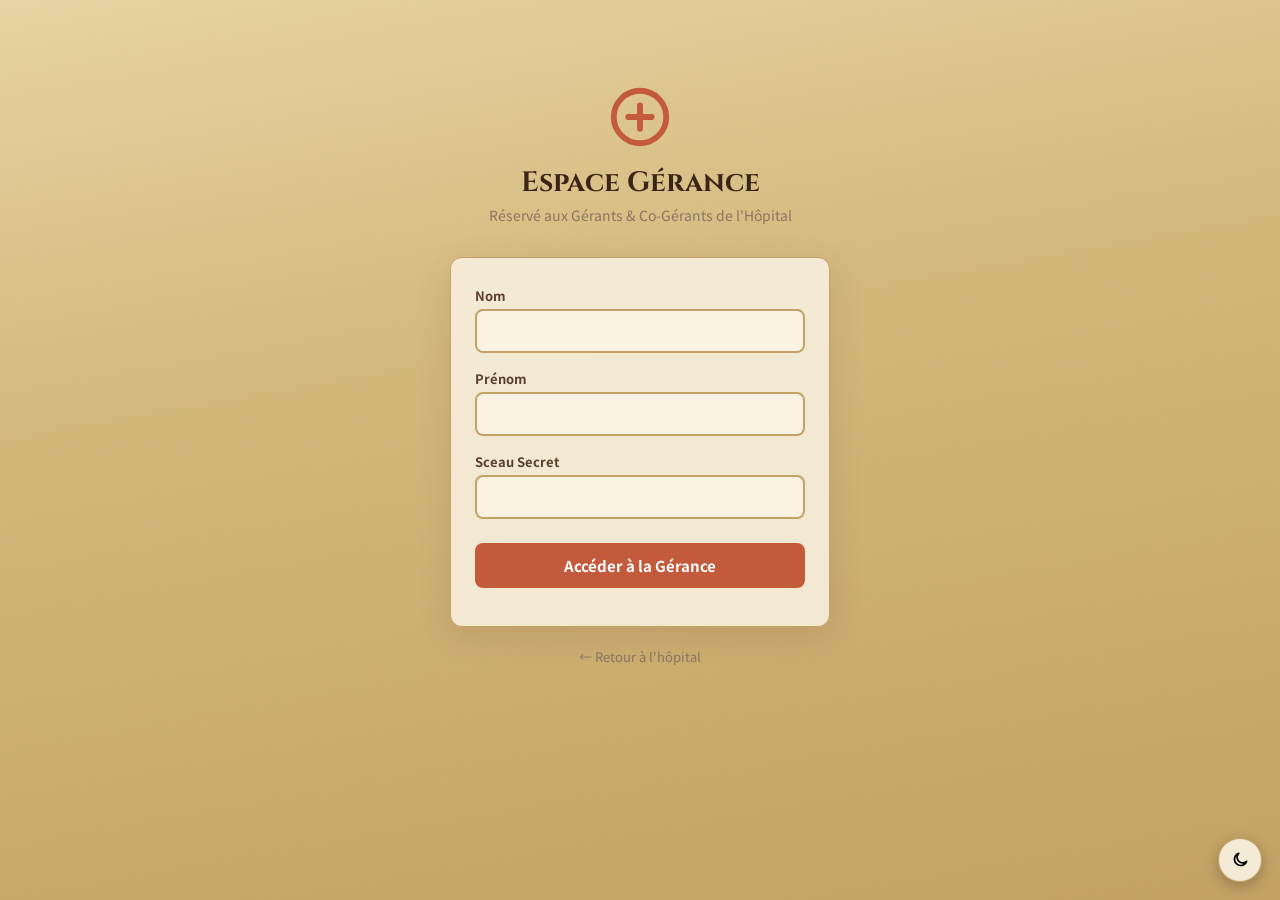
<file: admin.html>
<!DOCTYPE html>
<html lang="fr">
<head>
  <meta charset="UTF-8">
  <meta name="viewport" content="width=device-width, initial-scale=1.0">
  <title>Gestion — Hôpital de Suna</title>
  <link rel="stylesheet" href="style.css?v=25">
  <link rel="stylesheet" href="admin.css?v=8">
  <link href="https://fonts.googleapis.com/css2?family=Cinzel:wght@400;700&family=Noto+Sans+JP:wght@300;400;700&display=swap" rel="stylesheet">
</head>
<body>
  <div class="sand-overlay"></div>
  <button id="theme-toggle" class="theme-toggle" title="Basculer clair / sombre"><svg width="20" height="20" viewBox="0 0 24 24" fill="none" stroke="currentColor" stroke-width="2" stroke-linecap="round" stroke-linejoin="round"><path d="M20 13.5A7.5 7.5 0 1 1 10.5 4 6 6 0 0 0 20 13.5Z"/></svg></button>

  <!-- LOGIN -->
  <div id="auth-screen" class="screen">
    <div class="auth-container">
      <div class="hospital-emblem"><svg width="70" height="70" viewBox="0 0 24 24" fill="none" stroke="currentColor" stroke-width="2" stroke-linecap="round" stroke-linejoin="round"><circle cx="12" cy="12" r="9"/><path d="M12 8v8M8 12h8"/></svg></div>
      <h1>Espace Gérance</h1>
      <p class="subtitle">Réservé aux Gérants & Co-Gérants de l'Hôpital</p>
      <form id="login-form" class="auth-form">
        <div class="field"><label>Nom</label><input type="text" id="login-nom" maxlength="60" autocomplete="off" required></div>
        <div class="field"><label>Prénom</label><input type="text" id="login-prenom" maxlength="60" autocomplete="off" required></div>
        <div class="field"><label>Sceau Secret</label><input type="password" id="login-sceau" maxlength="100" autocomplete="current-password" required></div>
        <button type="submit" class="btn-primary">Accéder à la Gérance</button>
        <p id="login-error" class="error"></p>
      </form>
      <a href="index.html" class="back-link">← Retour à l'hôpital</a>
    </div>
  </div>

  <!-- ADMIN DASHBOARD -->
  <div id="admin-screen" class="screen hidden">
    <div class="admin-layout">
      <aside class="admin-sidebar">
        <div class="sidebar-brand">
          <span class="brand-ico"><svg width="28" height="28" viewBox="0 0 24 24" fill="none" stroke="currentColor" stroke-width="2" stroke-linecap="round" stroke-linejoin="round"><circle cx="12" cy="12" r="9"/><path d="M12 8v8M8 12h8"/></svg></span>
          <span class="brand-txt">Gérance<small>Seimei · Sunagakure</small></span>
        </div>
        <nav class="sidebar-nav">
          <button class="snav active" data-group="presence"><svg width="18" height="18" viewBox="0 0 24 24" fill="none" stroke="currentColor" stroke-width="2" stroke-linecap="round" stroke-linejoin="round"><circle cx="12" cy="13" r="8"/><path d="M12 13V8.5M9.5 2.5h5M12 2.5v2.5"/></svg> Présence</button>
          <button class="snav" data-group="paye"><svg width="18" height="18" viewBox="0 0 24 24" fill="none" stroke="currentColor" stroke-width="2" stroke-linecap="round" stroke-linejoin="round"><ellipse cx="12" cy="6.5" rx="7" ry="3"/><path d="M5 6.5v10c0 1.7 3.1 3 7 3s7-1.3 7-3v-10"/><path d="M5 11.5c0 1.7 3.1 3 7 3s7-1.3 7-3"/></svg> Paye</button>
          <button class="snav" data-group="lavande"><svg width="18" height="18" viewBox="0 0 24 24" fill="none" stroke="currentColor" stroke-width="2" stroke-linecap="round" stroke-linejoin="round"><path d="M12 21v-8"/><path d="M12 13c-2.5 0-4.5-2-4.5-5C7.5 5 9.5 3 12 3s4.5 2 4.5 5c0 3-2 5-4.5 5z"/><path d="M8.5 16c1 1.2 2.1 1.8 3.5 1.8s2.5-.6 3.5-1.8"/></svg> Lavande</button>
          <button class="snav" data-group="personnel"><svg width="18" height="18" viewBox="0 0 24 24" fill="none" stroke="currentColor" stroke-width="2" stroke-linecap="round" stroke-linejoin="round"><circle cx="9" cy="8" r="3.2"/><path d="M3.5 19a5.5 5.5 0 0 1 11 0"/><path d="M16 6.2a3 3 0 0 1 0 5.6"/><path d="M17.5 19a5.5 5.5 0 0 0-3-4.9"/></svg> Personnel</button>
          <button class="snav" data-group="cours"><svg width="18" height="18" viewBox="0 0 24 24" fill="none" stroke="currentColor" stroke-width="2" stroke-linecap="round" stroke-linejoin="round"><path d="M5 4.5A1.5 1.5 0 0 1 6.5 3H18v15H6.5A1.5 1.5 0 0 0 5 19.5Z"/><path d="M5 19.5A1.5 1.5 0 0 0 6.5 21H18"/></svg> Cours</button>
          <button class="snav" data-group="chat"><svg width="18" height="18" viewBox="0 0 24 24" fill="none" stroke="currentColor" stroke-width="2" stroke-linecap="round" stroke-linejoin="round"><path d="M20 4H4a1 1 0 0 0-1 1v11a1 1 0 0 0 1 1h3v3l4-3h9a1 1 0 0 0 1-1V5a1 1 0 0 0-1-1Z"/></svg> Chat</button>
        </nav>
        <div class="sidebar-foot">
          <div class="sidebar-user"><span id="user-name"></span><span id="user-role-badge" class="role-badge"></span></div>
          <a href="index.html" class="sidebar-link"><svg width="18" height="18" viewBox="0 0 24 24" fill="none" stroke="currentColor" stroke-width="2" stroke-linecap="round" stroke-linejoin="round"><path d="M4 11l8-7 8 7"/><path d="M6 9.5V19h12V9.5"/></svg> Retour à l'hôpital</a>
          <button id="logout-btn" class="sidebar-link"><svg width="18" height="18" viewBox="0 0 24 24" fill="none" stroke="currentColor" stroke-width="2" stroke-linecap="round" stroke-linejoin="round"><path d="M9 4H6a2 2 0 0 0-2 2v12a2 2 0 0 0 2 2h3"/><path d="M16 17l5-5-5-5M21 12H9"/></svg> Déconnexion</button>
        </div>
      </aside>

      <div class="admin-content">
        <main>
          <section class="stats-row">
            <div class="stat-card"><div class="stat-value" id="stat-inscrits">0</div><div class="stat-label">Shinobis inscrits</div></div>
            <div class="stat-card"><div class="stat-value" id="stat-en-poste">0</div><div class="stat-label">En poste actuellement</div></div>
            <div class="stat-card"><div class="stat-value" id="stat-alertes">0</div><div class="stat-label">Alertes actives</div></div>
          </section>

          <!-- GROUPE PRÉSENCE -->
          <div class="group-panel active" data-group="presence">
            <details class="acc" open>
              <summary><svg viewBox="0 0 24 24" fill="none" stroke="currentColor" stroke-width="2" stroke-linecap="round" stroke-linejoin="round"><circle cx="12" cy="13" r="8"/><path d="M12 13V8.5M9.5 2.5h5M12 2.5v2.5"/></svg><span>Historique &amp; Heures</span><span class="acc-chevron"></span></summary>
              <div class="acc-body">
                <div class="filters">
                  <div class="field"><label>Période</label>
                    <select id="filter-period">
                      <option value="today">Aujourd'hui</option>
                      <option value="week" selected>Cette semaine</option>
                      <option value="week-1">Semaine dernière</option>
                      <option value="week-2">Il y a 2 semaines</option>
                      <option value="week-3">Il y a 3 semaines</option>
                      <option value="week-4">Il y a 4 semaines</option>
                      <option value="month">Ce mois</option>
                      <option value="all">Tout</option>
                    </select>
                  </div>
                  <div class="field"><label>Shinobi</label>
                    <select id="filter-shinobi"><option value="all">Tous</option></select>
                  </div>
                  <button id="btn-refresh" class="btn-primary" style="width:auto;margin-top:20px;padding:10px 20px">Actualiser</button>
                </div>
                <div class="table-wrapper" style="margin-top:16px">
                  <table id="recap-table">
                    <thead><tr><th>Shinobi</th><th>Rôle</th><th>Nb de postes</th><th>Temps total</th><th>Moy. / poste</th><th>Dernier poste</th></tr></thead>
                    <tbody id="recap-body"></tbody>
                  </table>
                </div>
              </div>
            </details>
            <details class="acc">
              <summary><svg viewBox="0 0 24 24" fill="none" stroke="currentColor" stroke-width="2" stroke-linecap="round" stroke-linejoin="round"><path d="M12 3 5 5.7v5.1c0 4.2 3 7.3 7 8.7 4-1.4 7-4.5 7-8.7V5.7L12 3Z"/></svg><span>Gestion des Postes</span><span class="acc-chevron"></span></summary>
              <div class="acc-body">
                <p class="info-text">Mettre ou retirer un shinobi de son poste manuellement.</p>
                <div class="table-wrapper">
                  <table id="postes-admin-table">
                    <thead><tr><th>Shinobi</th><th>Statut</th><th>Depuis</th><th>Action</th></tr></thead>
                    <tbody id="postes-admin-body"></tbody>
                  </table>
                </div>
              </div>
            </details>
            <details class="acc">
              <summary><svg viewBox="0 0 24 24" fill="none" stroke="currentColor" stroke-width="2" stroke-linecap="round" stroke-linejoin="round"><path d="M7 3h7l4 4v13a1 1 0 0 1-1 1H7a1 1 0 0 1-1-1V4a1 1 0 0 1 1-1Z"/><path d="M14 3v4h4"/><path d="M9 13h6M9 16.5h6"/></svg><span>Détail des Postes</span><span class="acc-chevron"></span></summary>
              <div class="acc-body">
                <div class="table-wrapper">
                  <table id="detail-table">
                    <thead><tr><th>Shinobi</th><th>Date</th><th>Début</th><th>Fin</th><th>Durée</th><th>Statut</th><th>Action</th></tr></thead>
                    <tbody id="detail-body"></tbody>
                  </table>
                </div>
              </div>
            </details>
          </div>

          <!-- GROUPE PAYE -->
          <div class="group-panel" data-group="paye">
            <details class="acc" open>
              <summary><svg viewBox="0 0 24 24" fill="none" stroke="currentColor" stroke-width="2" stroke-linecap="round" stroke-linejoin="round"><ellipse cx="12" cy="6.5" rx="7" ry="3"/><path d="M5 6.5v10c0 1.7 3.1 3 7 3s7-1.3 7-3v-10"/><path d="M5 11.5c0 1.7 3.1 3 7 3s7-1.3 7-3"/></svg><span>Gestion de la Paye</span><span class="acc-chevron"></span></summary>
              <div class="acc-body">
                <div class="paye-config">
                  <p class="info-text">Définis le taux horaire (Ryos/h) pour chaque grade :</p>
                  <div class="taux-grades" style="display:grid;grid-template-columns:repeat(auto-fit,minmax(140px,1fr));gap:12px;margin-bottom:12px">
                    <div class="field"><label>Stagiaire</label><input type="number" id="taux-stagiaire" min="0" value="0"></div>
                    <div class="field"><label>Aspirant</label><input type="number" id="taux-aspirant" min="0" value="0"></div>
                    <div class="field"><label>Adepte</label><input type="number" id="taux-adepte" min="0" value="0"></div>
                    <div class="field"><label>Expert</label><input type="number" id="taux-expert" min="0" value="0"></div>
                  </div>
                  <button id="btn-save-taux" class="btn-primary" style="width:auto;padding:10px 20px">Sauvegarder les taux</button>
                </div>
                <div class="filters" style="margin:16px 0">
                  <div class="field"><label>Période de paye</label>
                    <select id="paye-period">
                      <option value="today">Aujourd'hui</option>
                      <option value="week" selected>Cette semaine</option>
                      <option value="week-1">Semaine dernière</option>
                      <option value="week-2">Il y a 2 semaines</option>
                      <option value="week-3">Il y a 3 semaines</option>
                      <option value="week-4">Il y a 4 semaines</option>
                      <option value="month">Ce mois</option>
                      <option value="all">Tout</option>
                    </select>
                  </div>
                </div>
                <div class="table-wrapper">
                  <table id="paye-table">
                    <thead><tr><th>Shinobi</th><th>Grade</th><th>Heures travaillées</th><th>Taux (Ryos/h)</th><th>Paye totale</th><th>Payé</th></tr></thead>
                    <tbody id="paye-body"></tbody>
                  </table>
                </div>
                <div class="paye-total">Total des payes : <strong id="paye-grand-total">0</strong> Ryos</div>
              </div>
            </details>
          </div>

          <!-- GROUPE LAVANDE (RACHATS) -->
          <div class="group-panel" data-group="lavande">
            <details class="acc" open>
              <summary><svg viewBox="0 0 24 24" fill="none" stroke="currentColor" stroke-width="2" stroke-linecap="round" stroke-linejoin="round"><path d="M12 21v-8"/><path d="M12 13c-2.5 0-4.5-2-4.5-5C7.5 5 9.5 3 12 3s4.5 2 4.5 5c0 3-2 5-4.5 5z"/><path d="M8.5 16c1 1.2 2.1 1.8 3.5 1.8s2.5-.6 3.5-1.8"/></svg><span>Rachats de Lavande</span><span class="acc-chevron"></span></summary>
              <div class="acc-body">
                <div class="paye-config">
                  <p class="info-text">Taux de rachat (Ryos par unité de lavande) :</p>
                  <div style="display:flex;gap:12px;align-items:flex-end;margin-bottom:12px">
                    <div class="field" style="max-width:160px"><label>Ryos / unité</label><input type="number" id="taux-lavande" min="0" value="100"></div>
                    <button id="btn-save-taux-lavande" class="btn-primary" style="width:auto;padding:10px 20px">Sauvegarder le taux</button>
                  </div>
                </div>
                <div class="paye-total">Total à rembourser : <strong id="lavande-grand-total">0</strong> Ryos</div>
                <div id="lavande-solde-acheteurs" class="lavande-solde-acheteurs"></div>
                <div class="table-wrapper">
                  <table id="lavande-admin-table">
                    <thead><tr><th>Date</th><th>Vendeur</th><th>Quantité</th><th>Racheté par</th><th>Total (Ryos)</th><th>Remboursé</th><th>Actions</th></tr></thead>
                    <tbody id="lavande-admin-body"></tbody>
                  </table>
                </div>
              </div>
            </details>
          </div>

          <!-- GROUPE PERSONNEL -->
          <div class="group-panel" data-group="personnel">
            <details class="acc" open>
              <summary><svg viewBox="0 0 24 24" fill="none" stroke="currentColor" stroke-width="2" stroke-linecap="round" stroke-linejoin="round"><circle cx="12" cy="14.5" r="5.5"/><path d="M9 9.8 6.5 3M15 9.8 17.5 3"/></svg><span>Gestion des Grades</span><span class="acc-chevron"></span></summary>
              <div class="acc-body">
                <p class="info-text">Attribuez un grade médical : <strong>Stagiaire</strong> → <strong>Aspirant</strong> → <strong>Adepte</strong> → <strong>Expert</strong></p>
                <div class="table-wrapper">
                  <table id="grades-table">
                    <thead><tr><th>Shinobi</th><th>Rôle</th><th id="th-grade" style="cursor:pointer;">Grade actuel ↕</th><th>Actions</th></tr></thead>
                    <tbody id="grades-body"></tbody>
                  </table>
                </div>
              </div>
            </details>
            <details class="acc">
              <summary><svg viewBox="0 0 24 24" fill="none" stroke="currentColor" stroke-width="2" stroke-linecap="round" stroke-linejoin="round"><path d="M16 21v-2a4 4 0 0 0-4-4H6a4 4 0 0 0-4 4v2"/><circle cx="9" cy="7" r="4"/><path d="M22 21v-2a4 4 0 0 0-3-3.87"/><path d="M16 3.13a4 4 0 0 1 0 7.75"/></svg><span>Ajouter un observateur</span><span class="acc-chevron"></span></summary>
              <div class="acc-body">
                <p class="info-text">Ajouter manuellement une personne au registre (observateur, externe). Elle n'aura pas de compte et ne pourra pas se connecter.</p>
                <div class="filters">
                  <div class="field"><label>Prénom</label><input type="text" id="obs-prenom" placeholder="Prénom RP" maxlength="60"></div>
                  <div class="field"><label>Nom</label><input type="text" id="obs-nom" placeholder="Nom RP" maxlength="60"></div>
                  <button id="btn-add-obs" class="btn-primary" style="width:auto;margin-top:20px;padding:10px 20px">Ajouter l'observateur</button>
                </div>
                <div id="obs-msg" style="margin-top:10px;"></div>
              </div>
            </details>
            <details class="acc">
              <summary><svg viewBox="0 0 24 24" fill="none" stroke="currentColor" stroke-width="2" stroke-linecap="round" stroke-linejoin="round"><path d="M3.5 8l3.8 3.6L12 5.5l4.7 6.1L20.5 8 19 18H5L3.5 8Z"/></svg><span>Gestion des Rôles</span><span class="acc-chevron"></span></summary>
              <div class="acc-body">
                <p class="info-text">Promouvoir un shinobi en <strong>Gérant</strong> ou <strong>Co-Gérant</strong>, ou le repasser <strong>Membre</strong>.</p>
                <div class="table-wrapper">
                  <table id="roles-table">
                    <thead><tr><th>Shinobi</th><th>Rôle actuel</th><th>Changer le rôle</th></tr></thead>
                    <tbody id="roles-body"></tbody>
                  </table>
                </div>
              </div>
            </details>
            <details class="acc">
              <summary><svg viewBox="0 0 24 24" fill="none" stroke="currentColor" stroke-width="2" stroke-linecap="round" stroke-linejoin="round"><circle cx="12" cy="8" r="4"/><path d="M4.5 20a7.5 7.5 0 0 1 15 0"/><path d="M17 3l4 4M21 3l-4 4"/></svg><span>Absences</span><span class="acc-chevron"></span></summary>
              <div class="acc-body">
                <p class="info-text">Indique qui est <strong>absent</strong> ou <strong>présent</strong> dans la section.</p>
                <div class="table-wrapper">
                  <table id="absences-table">
                    <thead><tr><th>Shinobi</th><th>Statut</th><th>Action</th></tr></thead>
                    <tbody id="absences-body"></tbody>
                  </table>
                </div>
              </div>
            </details>
            <details class="acc">
              <summary><svg viewBox="0 0 24 24" fill="none" stroke="currentColor" stroke-width="2" stroke-linecap="round" stroke-linejoin="round"><path d="M12 3.5 2.5 20h19L12 3.5Z"/><path d="M12 10v4.5"/><circle cx="12" cy="17.4" r="0.6" fill="currentColor" stroke="none"/></svg><span>Avertissements</span><span class="acc-chevron"></span></summary>
              <div class="acc-body">
                <div class="filters">
                  <div class="field"><label>Shinobi</label><select id="avert-shinobi"></select></div>
                  <div class="field"><label>Raison</label><input type="text" id="avert-raison" placeholder="Raison de l'avertissement..."></div>
                  <button id="btn-add-avert" class="btn-primary" style="width:auto;margin-top:20px;padding:10px 20px">Donner un avertissement</button>
                </div>
                <div class="table-wrapper" style="margin-top:16px">
                  <table id="avert-table">
                    <thead><tr><th>Shinobi</th><th>Raison</th><th>Par</th><th>Date</th><th>Statut</th><th>Action</th></tr></thead>
                    <tbody id="avert-body"></tbody>
                  </table>
                </div>
              </div>
            </details>
          </div>

          <!-- GROUPE COURS -->
          <div class="group-panel" data-group="cours">
            <details class="acc" open>
              <summary><svg viewBox="0 0 24 24" fill="none" stroke="currentColor" stroke-width="2" stroke-linecap="round" stroke-linejoin="round"><path d="M5 4.5A1.5 1.5 0 0 1 6.5 3H18v15H6.5A1.5 1.5 0 0 0 5 19.5Z"/><path d="M5 19.5A1.5 1.5 0 0 0 6.5 21H18"/></svg><span>Gestion des Cours</span><span class="acc-chevron"></span></summary>
              <div class="acc-body">
                <p class="info-text">Nombre de cours donnés par chaque membre, et historique complet.</p>
                <div class="table-wrapper">
                  <table><thead><tr><th>Shinobi</th><th>Nombre de cours</th></tr></thead><tbody id="cours-count-body"></tbody></table>
                </div>
                <div class="table-wrapper" style="margin-top:16px">
                  <table><thead><tr><th>Cours</th><th>Par</th><th>Date</th><th>Action</th></tr></thead><tbody id="cours-list-body"></tbody></table>
                </div>
              </div>
            </details>
          </div>

          <!-- GROUPE CHAT -->
          <div class="group-panel" data-group="chat">
            <details class="acc" open>
              <summary><svg viewBox="0 0 24 24" fill="none" stroke="currentColor" stroke-width="2" stroke-linecap="round" stroke-linejoin="round"><path d="M20 4H4a1 1 0 0 0-1 1v11a1 1 0 0 0 1 1h3v3l4-3h9a1 1 0 0 0 1-1V5a1 1 0 0 0-1-1Z"/></svg><span>Canal de Gérance</span><span class="acc-chevron"></span></summary>
              <div class="acc-body">
                <p class="info-text">Discussion privée entre gérants et co-gérants.</p>
                <div id="chat-messages" class="chat-messages"></div>
                <form id="chat-form" class="chat-form">
                  <input type="text" id="chat-input" placeholder="Écrire un message..." autocomplete="off" maxlength="500">
                  <button type="submit" class="btn-primary" style="width:auto;padding:10px 20px">Envoyer</button>
                </form>
              </div>
            </details>
          </div>
        </main>
      </div>
    </div>
  </div>

  <script src="common.js?v=1"></script>
  <script src="admin.js?v=9"></script>
</body>
</html>
</file>
<file: style.css>
* { margin: 0; padding: 0; box-sizing: border-box; }

:root {
  --sand-light: #f5e6c8;
  --sand: #e8d5a3;
  --sand-dark: #c4a265;
  --terracotta: #c45a3c;
  --terracotta-dark: #a03a20;
  --brown: #5c3d2e;
  --brown-dark: #3a2518;
  --cream: #faf3e3;
  --red-urgence: #d32f2f;
  --blue-chirurgien: #1565c0;
  --green: #2e7d32;
  --text: #3a2518;
  --text-light: #8a7560;
}

body {
  font-family: 'Noto Sans JP', sans-serif;
  background: linear-gradient(170deg, #e8d5a3 0%, #d4b87a 40%, #c4a265 100%);
  color: var(--text);
  min-height: 100vh;
  position: relative;
}

.sand-overlay {
  position: fixed; inset: 0;
  background: url("data:image/svg+xml,%3Csvg width='60' height='60' xmlns='http://www.w3.org/2000/svg'%3E%3Cfilter id='n'%3E%3CfeTurbulence baseFrequency='.65' numOctaves='3' stitchTiles='stitch'/%3E%3C/filter%3E%3Crect width='100%25' height='100%25' filter='url(%23n)' opacity='.04'/%3E%3C/svg%3E");
  pointer-events: none; z-index: 0;
}

.screen { position: relative; z-index: 1; }
.hidden { display: none !important; }

/* AUTH */
.auth-container {
  max-width: 420px; margin: 0 auto; padding: 60px 20px;
  text-align: center;
}

.hospital-emblem {
  font-size: 64px; color: var(--terracotta);
  text-shadow: 0 2px 8px rgba(0,0,0,.15);
  margin-bottom: 12px;
}

h1 {
  font-family: 'Cinzel', serif;
  font-size: 28px; color: var(--brown-dark);
  margin-bottom: 4px;
}

.subtitle {
  color: var(--text-light); font-size: 14px;
  margin-bottom: 32px;
}

.tabs {
  display: flex; gap: 0;
  border-radius: 8px; overflow: hidden;
  margin-bottom: 24px;
  border: 2px solid var(--sand-dark);
}

.tab {
  flex: 1; padding: 10px;
  background: transparent; border: none;
  font-family: inherit; font-size: 14px; font-weight: 700;
  color: var(--brown); cursor: pointer;
  transition: all .2s;
}

.tab.active {
  background: var(--brown-dark); color: var(--cream);
}

.auth-form {
  background: rgba(250,243,227,.85);
  backdrop-filter: blur(8px);
  border-radius: 12px; padding: 28px 24px;
  border: 1px solid var(--sand-dark);
  box-shadow: 0 8px 32px rgba(92,61,46,.15);
}

.field { margin-bottom: 16px; text-align: left; }
.field label {
  display: block; font-size: 13px; font-weight: 700;
  color: var(--brown); margin-bottom: 4px;
}
.field input {
  width: 100%; padding: 10px 14px;
  border: 2px solid var(--sand-dark); border-radius: 8px;
  background: var(--cream); font-family: inherit; font-size: 14px;
  color: var(--text); transition: border-color .2s;
}
.field input:focus {
  outline: none; border-color: var(--terracotta);
}

.btn-primary {
  width: 100%; padding: 12px;
  background: var(--terracotta); color: #fff;
  border: none; border-radius: 8px;
  font-family: inherit; font-size: 15px; font-weight: 700;
  cursor: pointer; transition: background .2s;
  margin-top: 8px;
}
.btn-primary:hover { background: var(--terracotta-dark); }
.btn-primary:disabled { opacity: .5; cursor: not-allowed; }

.error { color: var(--red-urgence); font-size: 13px; margin-top: 10px; }
.success { color: var(--green); font-size: 13px; margin-top: 10px; }

/* HEADER */
header {
  display: flex; justify-content: space-between; align-items: center;
  padding: 14px 24px;
  background: rgba(58,37,24,.9);
  backdrop-filter: blur(8px);
  color: var(--cream);
}

.header-left { display: flex; align-items: center; gap: 10px; }
.hospital-emblem-sm { font-size: 24px; color: var(--terracotta); }
header h2 { font-family: 'Cinzel', serif; font-size: 18px; }

.header-right { display: flex; align-items: center; gap: 14px; }
#user-name { font-size: 14px; opacity: .8; }

.btn-sm {
  padding: 6px 14px; border: 1px solid rgba(255,255,255,.3);
  border-radius: 6px; background: transparent;
  color: var(--cream); font-family: inherit; font-size: 13px;
  cursor: pointer; transition: all .2s;
}
.btn-sm:hover { background: rgba(255,255,255,.1); }

/* MAIN */
main { max-width: 800px; margin: 0 auto; padding: 24px 20px; }

/* STATUS */
.status-section {
  display: flex; justify-content: space-between; align-items: center;
  margin-bottom: 28px; flex-wrap: wrap; gap: 12px;
}

.status-card {
  display: flex; align-items: center; gap: 10px;
  background: rgba(250,243,227,.8);
  backdrop-filter: blur(6px);
  padding: 12px 18px; border-radius: 10px;
  border: 1px solid var(--sand-dark);
  font-size: 14px;
}

.status-indicator {
  width: 12px; height: 12px; border-radius: 50%;
  flex-shrink: 0;
}
.status-indicator.online { background: #4caf50; box-shadow: 0 0 8px #4caf50; }
.status-indicator.offline { background: #9e9e9e; }

.clock {
  font-family: 'Cinzel', serif;
  font-size: 22px; font-weight: 700;
  color: var(--brown-dark);
}

/* POSTE */
.poste-section, .alertes-section, .cours-section, .planning-section, .lavande-section, .patients-section {
  background: rgba(250,243,227,.8);
  backdrop-filter: blur(6px);
  border-radius: 12px; padding: 24px;
  border: 1px solid var(--sand-dark);
  margin-bottom: 24px;
  box-shadow: 0 4px 16px rgba(92,61,46,.08);
}

/* Cours */
.cours-form { display: flex; flex-direction: column; gap: 10px; margin-bottom: 18px; }
.cours-form input, .cours-form textarea, .cours-form select {
  width: 100%; padding: 10px 14px;
  border: 2px solid var(--sand-dark); border-radius: 8px;
  background: var(--cream); font-family: inherit; font-size: 14px;
  color: var(--text); resize: vertical;
}
.cours-form input:focus, .cours-form textarea:focus, .cours-form select:focus { outline: none; border-color: var(--terracotta); }
.cours-form .btn-primary { width: auto; align-self: flex-start; padding: 10px 22px; }
.cours-list { border-top: 1px solid var(--sand-dark); padding-top: 16px; }
.empty-hint { opacity: .5; list-style: none; }
.cours-list h4 { font-size: 14px; color: var(--text-light); margin-bottom: 10px; }
.cours-list ul { list-style: none; }
.cours-list li { padding: 10px 0; border-bottom: 1px solid rgba(196,162,101,.3); }
.cours-item { display: flex; justify-content: space-between; align-items: center; gap: 12px; }
.cours-left { flex: 1; min-width: 0; }
.cours-titre { font-size: 14px; font-weight: 700; color: var(--brown-dark); }
.cours-desc-text { font-weight: 400; color: var(--text-light); }
.cours-meta { font-size: 12px; color: var(--text-light); margin-top: 2px; }
.btn-participer { flex-shrink: 0; font-size: 12px; padding: 4px 12px; border-radius: 8px; border: 1px solid var(--terracotta); background: transparent; color: var(--terracotta); cursor: pointer; white-space: nowrap; transition: .2s; font-family: inherit; }
.btn-participer:hover:not(:disabled) { background: rgba(196,92,58,.15); }
.btn-participer.participe { border-color: #4caf50; color: #4caf50; cursor: default; }
body.dark .btn-participer { color: #e8a87c; border-color: #e8a87c; }
body.dark .btn-participer.participe { color: #81c784; border-color: #81c784; }

.cours-participants { margin-top: 6px; font-size: 12px; }
.cours-participants summary { cursor: pointer; color: var(--text-light); list-style: none; }
.cours-participants summary::-webkit-details-marker { display: none; }
.cours-participants summary::before { content: '▸ '; }
.cours-participants[open] summary::before { content: '▾ '; }
.cours-participants ul { list-style: none; margin-top: 6px; padding-left: 14px; }
.cours-participants ul li { padding: 3px 0; border-bottom: none; color: var(--brown-dark); }
.cours-participants .no-participants { margin-top: 6px; padding-left: 14px; color: var(--text-light); font-style: italic; }

/* Planning des cours — emploi du temps jour par jour */
.planning-dt-row { display: flex; gap: 10px; }
.planning-dt-row select, .planning-dt-row input[type="time"] {
  padding: 10px 14px; border: 2px solid var(--sand-dark); border-radius: 8px;
  background: var(--cream); font-family: inherit; font-size: 14px; color: var(--text);
}
.planning-dt-row select { flex: 1; text-transform: capitalize; }
.planning-dt-row select:focus, .planning-dt-row input[type="time"]:focus { outline: none; border-color: var(--terracotta); }
body.dark .planning-dt-row select, body.dark .planning-dt-row input[type="time"] { background: #2a2118; border-color: #4a3a28; color: #f3e8d0; }
.planning-day-head { font-family: 'Cinzel', serif; font-size: 14px; font-weight: 700; color: var(--terracotta); text-transform: capitalize; padding: 14px 0 6px !important; border-bottom: 2px solid rgba(196,92,58,.35) !important; letter-spacing: .03em; }
.planning-day-head.planning-passe { color: var(--text-light); border-bottom-color: rgba(150,150,150,.3) !important; }
.planning-row { border-bottom: 1px solid rgba(196,162,101,.2) !important; }
.planning-item { display: flex; align-items: center; gap: 14px; }
.planning-heure-badge { flex-shrink: 0; min-width: 52px; text-align: center; padding: 4px 8px; border-radius: 7px; background: rgba(196,92,58,.1); border: 1px solid var(--sand-dark); font-size: 13px; font-weight: 900; color: var(--brown-dark); }
.planning-info { flex: 1; min-width: 0; }
.planning-passe { opacity: .45; }
.planning-passe .planning-heure-badge { background: rgba(150,150,150,.12); border-color: rgba(150,150,150,.3); color: var(--text-light); }
.btn-del-planning { flex-shrink: 0; width: 26px; height: 26px; border-radius: 7px; border: 1px solid rgba(196,69,58,.5); background: transparent; color: #c4453a; font-size: 13px; line-height: 1; cursor: pointer; transition: .2s; }
.btn-del-planning:hover { background: rgba(196,69,58,.15); }
body.dark .planning-day-head { color: #e8a87c; }
body.dark .planning-heure-badge { background: rgba(232,168,124,.12); color: #f3e8d0; }
body.dark .btn-del-planning { color: #ff8a7a; border-color: rgba(255,138,122,.5); }
.btn-edit-planning { flex-shrink: 0; width: 26px; height: 26px; border-radius: 7px; border: 1px solid rgba(196,92,58,.5); background: transparent; color: var(--terracotta); font-size: 13px; line-height: 1; cursor: pointer; transition: .2s; }
.btn-edit-planning:hover { background: rgba(196,92,58,.15); }
body.dark .btn-edit-planning { color: #e8a87c; border-color: rgba(232,168,124,.5); }

.planning-add-part { display: flex; gap: 8px; align-items: center; margin-top: 8px; padding-left: 14px; }
.planning-add-part select { flex: 0 1 220px; padding: 6px 10px; border: 2px solid var(--sand-dark); border-radius: 7px; background: var(--cream); font-family: inherit; font-size: 13px; color: var(--text); }
body.dark .planning-add-part select { background: #2a2118; border-color: #4a3a28; color: #f3e8d0; }

.part-remove { width: 18px; height: 18px; margin-left: 4px; border-radius: 5px; border: 1px solid rgba(196,69,58,.4); background: transparent; color: #c4453a; font-size: 10px; line-height: 1; cursor: pointer; vertical-align: middle; }
.part-remove:hover { background: rgba(196,69,58,.15); }
body.dark .part-remove { color: #ff8a7a; border-color: rgba(255,138,122,.4); }

/* Registre des patients */
.blessure-operation { font-size: 13px; color: var(--text-light); font-style: italic; }
body.dark .blessure-operation { color: #b9a684; }
.patient-results { list-style: none; margin-top: 10px; }
.patient-result { padding: 9px 12px; border: 1px solid var(--sand-dark); border-radius: 8px; margin-bottom: 6px; cursor: pointer; background: var(--cream); transition: .15s; font-size: 14px; }
.patient-result:hover { border-color: var(--terracotta); background: rgba(196,92,58,.08); }
.patient-result strong { color: var(--brown-dark); }
.patient-result-empty { padding: 8px 4px; color: var(--text-light); font-style: italic; font-size: 13px; }
.patient-filters { display: flex; gap: 10px; }
.patient-filters select { flex: 1; min-width: 0; }
#filter-division { text-transform: capitalize; }
.patient-load-more { text-align: center; font-weight: 700; color: var(--terracotta); }
.patient-results { max-height: 420px; overflow-y: auto; }
body.dark .patient-load-more { color: #e8a87c; }
.patient-head { display: flex; justify-content: space-between; align-items: center; gap: 12px; margin-top: 14px; padding: 12px 14px; border: 1px solid var(--sand-dark); border-radius: 10px; background: rgba(196,92,58,.06); }
#patient-card .cours-list { margin-top: 14px; }
.dossier-click { cursor: pointer; border-radius: 8px; padding: 4px 6px; margin: -4px -6px; transition: .15s; }
.dossier-click:hover { background: rgba(196,92,58,.08); }
body.dark .patient-result { background: #2a2118; border-color: #4a3a28; }
body.dark .patient-result strong { color: #f3e8d0; }
body.dark .patient-result:hover { border-color: #e8a87c; background: rgba(232,168,124,.08); }
body.dark .patient-head { border-color: #4a3a28; background: rgba(232,168,124,.06); }
body.dark .dossier-click:hover { background: rgba(232,168,124,.08); }

/* Registre de lavande */
.lavande-montant { display: inline-block; margin-left: 8px; padding: 2px 10px; border-radius: 6px; font-size: 12px; font-weight: 700; background: rgba(140,110,190,.15); border: 1px solid rgba(140,110,190,.4); color: #7a5fa8; }
body.dark .lavande-montant { background: rgba(180,150,230,.15); border-color: rgba(180,150,230,.4); color: #c4aef0; }

.lavande-top3 { margin: 18px 0; padding: 14px 16px; border-radius: 10px; background: rgba(140,110,190,.06); border: 1px solid rgba(140,110,190,.25); }
.lavande-top3 h4 { margin-bottom: 10px; }
.lavande-top3 ol { list-style: none; display: flex; flex-direction: column; gap: 8px; }
.lavande-top3 li { display: flex; align-items: center; gap: 6px; flex-wrap: wrap; }
.lavande-top3-medaille { font-size: 18px; }
.lavande-top3-nom { font-weight: 600; }
.lavande-top3-dons { font-size: 12px; color: var(--text-light); }
body.dark .lavande-top3 { background: rgba(180,150,230,.06); border-color: rgba(180,150,230,.25); }

.lavande-cout { min-height: 18px; margin: -6px 0 4px; font-size: 13px; font-weight: 600; color: #7a5fa8; }
body.dark .lavande-cout { color: #c4aef0; }
.lavande-statut { display: inline-block; padding: 1px 8px; border-radius: 6px; font-size: 11px; font-weight: 700; }
.lavande-statut.rembourse { background: rgba(90,160,90,.15); border: 1px solid rgba(90,160,90,.4); color: #3f7a3f; }
.lavande-statut.en-attente { background: rgba(196,92,58,.12); border: 1px solid rgba(196,92,58,.35); color: #a5502f; }
body.dark .lavande-statut.rembourse { background: rgba(130,200,130,.15); border-color: rgba(130,200,130,.4); color: #a6e0a6; }
body.dark .lavande-statut.en-attente { background: rgba(232,168,124,.12); border-color: rgba(232,168,124,.35); color: #e8a87c; }
body.dark .cours-participants ul li { color: #f3e8d0; }

h3 { font-family: 'Cinzel', serif; font-size: 20px; margin-bottom: 8px; color: var(--brown-dark); }
.info-text { font-size: 14px; color: var(--text-light); margin-bottom: 16px; }

.poste-controls { display: flex; align-items: center; gap: 16px; margin-bottom: 20px; flex-wrap: wrap; }

.btn-poste {
  padding: 12px 28px;
  background: var(--green); color: #fff;
  border: none; border-radius: 8px;
  font-family: inherit; font-size: 15px; font-weight: 700;
  cursor: pointer; transition: all .2s;
}
.btn-poste:hover { filter: brightness(1.1); }
.btn-poste:disabled { opacity: .5; cursor: not-allowed; }
.btn-poste.en-poste { background: var(--red-urgence); }

.poste-badge {
  padding: 6px 14px; border-radius: 20px;
  font-size: 13px; font-weight: 700;
}
.poste-badge.actif { background: rgba(46,125,50,.15); color: var(--green); }
.poste-badge:not(.actif) { background: rgba(0,0,0,.06); color: var(--text-light); }

.poste-list { border-top: 1px solid var(--sand-dark); padding-top: 16px; }
.poste-list h4 { font-size: 14px; color: var(--text-light); margin-bottom: 10px; }
.poste-list ul { list-style: none; }
.poste-list li {
  display: flex; align-items: center; gap: 8px;
  padding: 8px 0; font-size: 14px;
  border-bottom: 1px solid rgba(196,162,101,.3);
}
.poste-list li::before {
  content: '●'; color: var(--green); font-size: 10px;
}

/* ALERTES */
.alerte-buttons { display: grid; grid-template-columns: 1fr 1fr; gap: 16px; margin-bottom: 20px; }

.btn-alerte {
  display: flex; flex-direction: column; align-items: center;
  padding: 24px 16px; border-radius: 12px;
  border: 2px solid transparent;
  font-family: inherit; cursor: pointer;
  transition: all .25s; text-align: center;
}
.btn-alerte:disabled { opacity: .45; cursor: not-allowed; }

.btn-alerte.urgence {
  background: rgba(211,47,47,.08);
  border-color: var(--red-urgence);
  color: var(--red-urgence);
}
.btn-alerte.urgence:hover:not(:disabled) {
  background: rgba(211,47,47,.18);
  transform: translateY(-2px);
  box-shadow: 0 6px 20px rgba(211,47,47,.2);
}

.btn-alerte.chirurgien {
  background: rgba(21,101,192,.08);
  border-color: var(--blue-chirurgien);
  color: var(--blue-chirurgien);
}
.btn-alerte.chirurgien:hover:not(:disabled) {
  background: rgba(21,101,192,.18);
  transform: translateY(-2px);
  box-shadow: 0 6px 20px rgba(21,101,192,.2);
}

.alerte-icon { font-size: 36px; margin-bottom: 8px; }
.alerte-title { font-size: 16px; font-weight: 700; margin-bottom: 4px; }
.alerte-desc { font-size: 12px; opacity: .7; }

.alertes-list { border-top: 1px solid var(--sand-dark); padding-top: 16px; }
.alertes-list h4 { font-size: 14px; color: var(--text-light); margin-bottom: 10px; }
.alertes-list ul { list-style: none; }
.alertes-list li {
  padding: 12px 14px; border-radius: 8px;
  margin-bottom: 8px; font-size: 14px;
  display: flex; justify-content: space-between; align-items: center;
}
.alertes-list li.urgence-item { background: rgba(211,47,47,.1); border-left: 4px solid var(--red-urgence); }
.alertes-list li.chirurgien-item { background: rgba(21,101,192,.1); border-left: 4px solid var(--blue-chirurgien); }

.alertes-list .alerte-info { flex: 1; }
.alertes-list .alerte-auteur { font-weight: 700; }
.alertes-list .alerte-msg { font-size: 13px; color: var(--text-light); margin-top: 2px; }
.alertes-list .alerte-time { font-size: 12px; color: var(--text-light); white-space: nowrap; }

.btn-resolve {
  padding: 4px 10px; border: 1px solid currentColor; border-radius: 6px;
  background: transparent; font-size: 12px; cursor: pointer;
  font-family: inherit; margin-left: 8px;
  color: inherit; transition: all .2s;
}
.btn-resolve:hover { opacity: .7; }
.btn-resolve-force { background: #8a4f1a; }

/* MODAL */
.modal-overlay {
  position: fixed; inset: 0; z-index: 100;
  background: rgba(58,37,24,.6);
  backdrop-filter: blur(4px);
  display: flex; align-items: center; justify-content: center;
}
.modal {
  background: var(--cream); border-radius: 12px;
  padding: 28px; width: 90%; max-width: 420px;
  box-shadow: 0 16px 48px rgba(0,0,0,.3);
}
.modal h3 { margin-bottom: 14px; }
.modal textarea {
  width: 100%; padding: 10px 14px;
  border: 2px solid var(--sand-dark); border-radius: 8px;
  background: #fff; font-family: inherit; font-size: 14px;
  resize: vertical; margin-bottom: 16px;
}
.modal textarea:focus { outline: none; border-color: var(--terracotta); }
.modal-actions { display: flex; gap: 10px; justify-content: flex-end; }
.patient-modal { max-width: 980px; max-height: 92vh; overflow-y: auto; padding: 18px 20px; }
.patient-cols { display: grid; grid-template-columns: 1fr 1fr; gap: 18px; align-items: start; }
.patient-fiche { border-left: 1px solid var(--sand-dark); padding-left: 18px; }
.patient-fiche h4 { font-size: 13px; color: var(--text-light); margin: 8px 0 6px; }
.patient-fiche .field { margin-bottom: 6px; }
.patient-fiche label { display: block; font-size: 12px; color: var(--text-light); margin-bottom: 2px; }
.patient-fiche .btn-primary { width: auto; align-self: flex-start; padding: 8px 20px; margin-top: 2px; }
#fiche-status { margin-top: 6px; min-height: 1em; }
/* Compactage : la fenêtre doit tenir sans molette */
.patient-modal .patient-head { padding: 9px 12px; margin-top: 0; }
/* Champs courts par paires pour raccourcir la fiche */
.fiche-row { display: grid; grid-template-columns: 1fr 1fr; gap: 10px; }
.fiche-row .field { margin-bottom: 6px; }
.patient-modal .cours-form { gap: 7px; }
.patient-modal .cours-form input,
.patient-modal .cours-form select,
.patient-modal .cours-form textarea { padding: 7px 11px; }
.patient-modal .cours-list { padding-top: 8px; }
.patient-modal .cours-list h4 { margin-bottom: 5px; }
.patient-modal .modal-actions { margin-top: 8px; }
/* L'historique défile dans son propre cadre plutôt que d'étirer la fenêtre */
#blessures-list { max-height: 300px; overflow-y: auto; }
body.dark .patient-fiche { border-left-color: #4a3a28; }
body.dark .patient-fiche h4 { color: #b9a684; }
body.dark .patient-fiche label { color: #b9a684; }
@media (max-width: 780px) {
  .patient-cols { grid-template-columns: 1fr; gap: 10px; }
  .patient-fiche { border-left: none; padding-left: 0; border-top: 1px solid var(--sand-dark); padding-top: 10px; }
  body.dark .patient-fiche { border-top-color: #4a3a28; }
}
body.dark .modal-actions .btn-sm { color: #ece3d2; }
.modal-actions .btn-primary { width: auto; padding: 10px 24px; }
.modal-actions .btn-sm { color: var(--text); border-color: var(--sand-dark); }

@media (max-width: 600px) {
  .alerte-buttons { grid-template-columns: 1fr; }
  header { flex-direction: column; gap: 10px; }
  .status-section { flex-direction: column; align-items: flex-start; }
}

/* ===== BOUTON THÈME ===== */
.theme-toggle {
  position: fixed; bottom: 18px; right: 18px; z-index: 60;
  width: 44px; height: 44px; border-radius: 50%;
  border: 1px solid var(--sand-dark); background: rgba(250,243,227,.9);
  cursor: pointer; font-size: 19px; line-height: 1;
  box-shadow: 0 4px 14px rgba(0,0,0,.25); transition: transform .2s;
}
.theme-toggle:hover { transform: scale(1.08); }

/* ===== MODE SOMBRE ===== */
body.dark {
  background: radial-gradient(ellipse at 50% -10%,#3a2a16 0%,transparent 55%),
              linear-gradient(170deg,#1d150c 0%,#150e07 60%,#0e0904 100%);
  color: #ece3d2;
}
body.dark .theme-toggle { background: rgba(45,33,18,.9); border-color: #4a3a28; }
body.dark h1, body.dark h2, body.dark h3, body.dark h4 { color: #f3e8d0; }
body.dark .subtitle, body.dark .info-text,
body.dark .poste-list h4, body.dark .alertes-list h4, body.dark .cours-list h4 { color: #b9a684; }
body.dark .auth-form, body.dark .status-card,
body.dark .poste-section, body.dark .alertes-section, body.dark .cours-section,
body.dark .planning-section, body.dark .lavande-section, body.dark .patients-section,
body.dark .modal { background: rgba(40,30,18,.92); border-color: #4a3a28; }
body.dark .field input, body.dark .cours-form input,
body.dark .cours-form textarea, body.dark .cours-form select, body.dark .modal textarea {
  background: #1f1810; color: #ece3d2; border-color: #4a3a28;
}
body.dark .field label { color: #d8c8a8; }
body.dark .tabs { border-color: #4a3a28; }
body.dark .tab { color: #cdbc98; }
body.dark .tab.active { background: #0e0904; color: #f3e8d0; }
body.dark .clock { color: #f3e8d0; }
body.dark .poste-list, body.dark .alertes-list, body.dark .cours-list { border-top-color: #4a3a28; }
body.dark .poste-list li, body.dark .cours-list li { border-bottom-color: rgba(150,120,80,.25); }
body.dark .cours-titre { color: #f3e8d0; }
body.dark .btn-sm { border-color: rgba(255,255,255,.22); }
body.dark .poste-badge:not(.actif) { background: rgba(255,255,255,.08); color: #b9a684; }

/* ===== ICÔNES SVG ===== */
.ico { width: 1em; height: 1em; vertical-align: -0.14em; margin-right: .45em; flex-shrink: 0; }
.hospital-emblem svg { width: 70px; height: 70px; margin: 0; vertical-align: middle; }
.hospital-emblem-sm svg { width: 26px; height: 26px; margin: 0; vertical-align: -0.32em; }
.alerte-icon svg { width: 38px; height: 38px; margin: 0 0 8px 0; }
.theme-toggle svg { width: 20px; height: 20px; margin: 0; vertical-align: -0.25em; }

/* ===== LAYOUT SIDEBAR (partagé) ===== */
.admin-layout { display: flex; align-items: flex-start; min-height: 100vh; }
.admin-sidebar {
  position: sticky; top: 0; height: 100vh; width: 235px; flex-shrink: 0;
  background: rgba(48,31,17,.97); display: flex; flex-direction: column;
  padding: 18px 14px; overflow-y: auto; border-right: 1px solid rgba(181,113,43,.3);
}
.admin-content { flex: 1; min-width: 0; }
.admin-content main { max-width: 1000px; }
.sidebar-brand {
  display: flex; align-items: center; gap: 10px; color: var(--cream);
  padding: 4px 8px 16px; border-bottom: 1px solid rgba(255,255,255,.12); margin-bottom: 14px;
}
.brand-ico svg { width: 28px; height: 28px; color: var(--terracotta); }
.brand-txt { font-family: 'Cinzel', serif; font-weight: 700; font-size: 17px; line-height: 1.05; display: flex; flex-direction: column; }
.brand-txt small { font-family: inherit; font-weight: 400; font-size: 9.5px; opacity: .55; letter-spacing: .4px; margin-top: 3px; text-transform: uppercase; }

.sidebar-nav { display: flex; flex-direction: column; gap: 4px; margin: 6px 0; }
.snav {
  display: inline-flex; align-items: center; gap: .55em; width: 100%; justify-content: flex-start;
  padding: 11px 14px; border: 1px solid transparent; border-radius: 8px; background: transparent;
  color: rgba(250,243,227,.85); font-family: 'Cinzel', serif; font-weight: 700; font-size: 13.5px;
  cursor: pointer; transition: all .2s; text-align: left;
}
.snav svg { width: 18px; height: 18px; flex-shrink: 0; }
.snav:hover { background: rgba(255,255,255,.09); }
.snav.active { background: var(--terracotta); color: #fff; }

.sidebar-foot { margin-top: auto; padding-top: 14px; border-top: 1px solid rgba(255,255,255,.12); display: flex; flex-direction: column; gap: 8px; }
.sidebar-user { display: flex; flex-direction: column; gap: 6px; align-items: flex-start; color: var(--cream); font-size: 13px; padding: 0 6px 6px; }
.sidebar-link {
  display: inline-flex; align-items: center; gap: .5em; width: 100%; justify-content: flex-start;
  padding: 10px 14px; border: 1px solid rgba(255,255,255,.18); border-radius: 8px; background: transparent;
  color: var(--cream); font-family: inherit; font-size: 13px; cursor: pointer; text-decoration: none; transition: all .2s;
}
.sidebar-link:hover { background: rgba(255,255,255,.1); }
.sidebar-link svg { width: 1.05em; height: 1.05em; }

.group-panel { display: none; }
.group-panel.active { display: block; }

body.dark .admin-sidebar { background: rgba(18,12,6,.97); border-right-color: #4a3a28; }

@media (max-width: 760px) {
  .admin-layout { flex-direction: column; }
  .admin-sidebar { position: static; height: auto; width: auto; border-right: none; border-bottom: 1px solid rgba(181,113,43,.3); }
  .sidebar-nav { flex-direction: row; flex-wrap: wrap; }
  .snav { width: auto; }
  .sidebar-foot { flex-direction: row; flex-wrap: wrap; align-items: center; }
  .sidebar-user { flex-direction: row; }
}
</file>
<file: admin.css>
.back-link {
  display: inline-block; margin-top: 20px;
  color: var(--text-light); font-size: 13px;
  text-decoration: none; transition: color .2s;
}
.back-link:hover { color: var(--terracotta); }

.role-badge {
  padding: 4px 10px; border-radius: 12px;
  font-size: 11px; font-weight: 700; text-transform: uppercase;
}
.role-badge.gerant { background: var(--terracotta); color: #fff; }
.role-badge.co_gerant { background: var(--sand-dark); color: var(--brown-dark); }
.role-badge.membre { background: rgba(0,0,0,.08); color: var(--text-light); }

.btn-role {
  padding: 6px 14px; border: none; border-radius: 6px;
  font-family: inherit; font-size: 12px; font-weight: 700;
  cursor: pointer; transition: all .2s; margin: 2px;
}
.btn-role:hover { filter: brightness(1.08); transform: translateY(-1px); }
.btn-role:disabled { opacity: .4; cursor: not-allowed; transform: none; }
.btn-role.gerant { background: var(--terracotta); color: #fff; }
.btn-role.co_gerant { background: var(--sand-dark); color: var(--brown-dark); }
.btn-role.membre { background: rgba(0,0,0,.12); color: var(--text); }

/* Chat de gérance */
.chat-messages {
  height: 320px; overflow-y: auto;
  display: flex; flex-direction: column; gap: 8px;
  padding: 14px; margin-bottom: 12px;
  background: rgba(0,0,0,.04); border: 1px solid var(--sand-dark); border-radius: 10px;
}
.chat-msg { max-width: 75%; padding: 8px 12px; border-radius: 12px; }
.chat-msg .meta { font-size: 11px; opacity: .75; margin-bottom: 3px; }
.chat-msg .texte { font-size: 14px; line-height: 1.35; word-wrap: break-word; }
.chat-msg.mine { align-self: flex-end; background: var(--terracotta); color: #fff; }
.chat-msg.mine .meta { color: rgba(255,255,255,.85); }
.chat-msg.theirs { align-self: flex-start; background: var(--cream); border: 1px solid var(--sand-dark); }
.chat-empty { text-align: center; color: var(--text-light); font-style: italic; margin: auto; }
.chat-form { display: flex; gap: 10px; }
.chat-form input {
  flex: 1; padding: 10px 14px;
  border: 2px solid var(--sand-dark); border-radius: 8px;
  background: var(--cream); font-family: inherit; font-size: 14px; color: var(--text);
}
.chat-form input:focus { outline: none; border-color: var(--terracotta); }

/* Stats */
.stats-row {
  display: grid; grid-template-columns: repeat(3, 1fr);
  gap: 16px; margin-bottom: 28px;
}
.stat-card {
  background: rgba(250,243,227,.85);
  backdrop-filter: blur(6px);
  border: 1px solid var(--sand-dark);
  border-radius: 12px; padding: 20px; text-align: center;
  box-shadow: 0 4px 16px rgba(92,61,46,.08);
}
.stat-value {
  font-family: 'Cinzel', serif;
  font-size: 36px; font-weight: 700; color: var(--terracotta);
}
.stat-label { font-size: 13px; color: var(--text-light); margin-top: 4px; }

/* Filters */
.filter-section {
  background: rgba(250,243,227,.8);
  backdrop-filter: blur(6px);
  border-radius: 12px; padding: 24px;
  border: 1px solid var(--sand-dark);
  margin-bottom: 24px;
  box-shadow: 0 4px 16px rgba(92,61,46,.08);
}
.filters {
  display: flex; gap: 16px; flex-wrap: wrap; align-items: flex-end;
}
.filters .field { flex: 1; min-width: 160px; }
.filters select {
  width: 100%; padding: 10px 14px;
  border: 2px solid var(--sand-dark); border-radius: 8px;
  background: var(--cream); font-family: inherit; font-size: 14px;
  color: var(--text); cursor: pointer;
}
.filters select:focus { outline: none; border-color: var(--terracotta); }

/* Tables */
.recap-section, .detail-section {
  background: rgba(250,243,227,.8);
  backdrop-filter: blur(6px);
  border-radius: 12px; padding: 24px;
  border: 1px solid var(--sand-dark);
  margin-bottom: 24px;
  box-shadow: 0 4px 16px rgba(92,61,46,.08);
}
.table-wrapper { overflow-x: auto; }

table {
  width: 100%; border-collapse: collapse;
  font-size: 14px;
}
thead th {
  text-align: left; padding: 10px 12px;
  background: var(--brown-dark); color: var(--cream);
  font-size: 12px; text-transform: uppercase; letter-spacing: .5px;
  white-space: nowrap;
}
thead th:first-child { border-radius: 8px 0 0 0; }
thead th:last-child { border-radius: 0 8px 0 0; }
tbody td {
  padding: 10px 12px;
  border-bottom: 1px solid rgba(196,162,101,.3);
}
tbody tr:hover { background: rgba(196,162,101,.12); }

.badge-actif {
  display: inline-block; padding: 3px 10px; border-radius: 12px;
  font-size: 11px; font-weight: 700;
}
.badge-actif.en-cours { background: rgba(46,125,50,.15); color: #2e7d32; }
.badge-actif.termine { background: rgba(0,0,0,.06); color: var(--text-light); }

.empty-row { text-align: center; color: var(--text-light); font-style: italic; }
.obs-msg-error { color: var(--red-urgence); }
.obs-msg-success { color: var(--green); }
.grade-max-hint { opacity: .4; font-size: 12px; }
.cours-desc-inline { font-size: 12px; color: var(--text-light); }

/* Grades */
.grades-section {
  background: rgba(250,243,227,.8);
  backdrop-filter: blur(6px);
  border-radius: 12px; padding: 24px;
  border: 1px solid var(--sand-dark);
  margin-bottom: 24px;
  box-shadow: 0 4px 16px rgba(92,61,46,.08);
}

.grade-badge {
  display: inline-block; padding: 4px 12px; border-radius: 12px;
  font-size: 12px; font-weight: 700;
}
.grade-badge.observateur { background: rgba(158,158,158,.2); color: #616161; }
.grade-badge.stagiaire { background: rgba(158,158,158,.2); color: #616161; }
.grade-badge.aspirant { background: rgba(21,101,192,.15); color: #1565c0; }
.grade-badge.adepte { background: rgba(156,39,176,.15); color: #7b1fa2; }
.grade-badge.expert { background: rgba(212,160,23,.22); color: #8a6d00; border: 1px solid rgba(212,160,23,.5); }
.grade-badge.aucun { background: rgba(0,0,0,.05); color: var(--text-light); font-style: italic; }

.statut-badge { display: inline-block; padding: 4px 12px; border-radius: 12px; font-size: 12px; font-weight: 700; }
.statut-present { background: rgba(76,175,80,.15); color: #2e7d32; border: 1px solid rgba(76,175,80,.4); }
.statut-absent { background: rgba(196,69,58,.15); color: #b3372c; border: 1px solid rgba(196,69,58,.4); }
body.dark .statut-present { color: #81c784; }
body.dark .statut-absent { color: #ff8a7a; }

.btn-poste-delete {
  padding: 5px 12px; border: 1px solid var(--red-urgence); border-radius: 6px;
  background: transparent; color: var(--red-urgence);
  font-family: inherit; font-size: 12px; font-weight: 700;
  cursor: pointer; transition: all .2s;
}
.btn-poste-delete:hover { background: var(--red-urgence); color: #fff; }
.btn-poste-delete:disabled { opacity: .4; cursor: not-allowed; }

.btn-licencier {
  padding: 5px 12px; border: 1px solid var(--red-urgence); border-radius: 6px;
  background: transparent; color: var(--red-urgence);
  font-family: inherit; font-size: 12px; font-weight: 700;
  cursor: pointer; transition: all .2s; margin-left: 6px;
}
.btn-licencier:hover { background: var(--red-urgence); color: #fff; }
.btn-licencier:disabled { opacity: .4; cursor: not-allowed; }

.btn-grade {
  padding: 6px 14px; border: none; border-radius: 6px;
  font-family: inherit; font-size: 12px; font-weight: 700;
  cursor: pointer; transition: all .2s; margin: 2px;
}
.btn-grade:hover { filter: brightness(1.1); transform: translateY(-1px); }
.btn-grade:disabled { opacity: .35; cursor: not-allowed; transform: none; }
.btn-grade.promote { background: var(--green); color: #fff; }
.btn-grade.demote { background: var(--red-urgence); color: #fff; }

/* Postes admin */
.postes-admin-section, .paye-section, .avert-section, .roles-section, .chat-section, .cours-admin-section {
  background: rgba(250,243,227,.8);
  backdrop-filter: blur(6px);
  border-radius: 12px; padding: 24px;
  border: 1px solid var(--sand-dark);
  margin-bottom: 24px;
  box-shadow: 0 4px 16px rgba(92,61,46,.08);
}

.btn-action {
  padding: 6px 14px; border: none; border-radius: 6px;
  font-family: inherit; font-size: 12px; font-weight: 700;
  cursor: pointer; transition: all .2s; margin: 2px;
}
.btn-action:hover { filter: brightness(1.1); transform: translateY(-1px); }
.btn-action:disabled { opacity: .35; cursor: not-allowed; transform: none; }
.btn-action.mettre-poste { background: var(--green); color: #fff; }
.btn-action.retirer-poste { background: var(--red-urgence); color: #fff; }

/* Paye */
.paye-config { margin-bottom: 16px; }
.inline-input { display: flex; gap: 10px; align-items: center; }
.inline-input input {
  width: 140px; padding: 10px 14px;
  border: 2px solid var(--sand-dark); border-radius: 8px;
  background: var(--cream); font-family: inherit; font-size: 14px;
  color: var(--text);
}
.inline-input input:focus { outline: none; border-color: var(--terracotta); }

.paye-total {
  margin-top: 16px; padding: 14px 18px;
  background: var(--brown-dark); color: var(--cream);
  border-radius: 8px; font-size: 16px; text-align: right;
}
.paye-total strong { font-family: 'Cinzel', serif; font-size: 20px; color: #ffd54f; }

.paye-ryos { font-weight: 700; color: var(--terracotta); }

.lavande-solde-acheteurs { margin: 12px 0; }
.lavande-solde-acheteurs h4 { margin-bottom: 6px; }
.lavande-solde-acheteurs ul { list-style: none; display: flex; flex-wrap: wrap; gap: 8px 18px; }
.lavande-solde-acheteurs li { font-size: 14px; }
.lavande-solde-acheteurs strong { color: var(--terracotta); }

/* Avertissements */
.avert-form { margin-bottom: 8px; }
.avert-form input {
  width: 100%; padding: 10px 14px;
  border: 2px solid var(--sand-dark); border-radius: 8px;
  background: var(--cream); font-family: inherit; font-size: 14px;
  color: var(--text);
}
.avert-form input:focus { outline: none; border-color: var(--terracotta); }

.badge-avert {
  display: inline-block; padding: 3px 10px; border-radius: 12px;
  font-size: 11px; font-weight: 700;
}
.badge-avert.actif { background: rgba(211,47,47,.15); color: var(--red-urgence); }
.badge-avert.retire { background: rgba(0,0,0,.06); color: var(--text-light); text-decoration: line-through; }

.btn-avert-remove {
  padding: 5px 12px; border: 1px solid var(--green); border-radius: 6px;
  background: transparent; color: var(--green);
  font-family: inherit; font-size: 12px; font-weight: 700;
  cursor: pointer; transition: all .2s;
}
.btn-avert-remove:hover { background: var(--green); color: #fff; }

@media (max-width: 600px) {
  .stats-row { grid-template-columns: 1fr; }
  .filters { flex-direction: column; }
  header { flex-direction: column; gap: 10px; }
}

/* ===== MODE SOMBRE (admin) ===== */
body.dark .stat-card,
body.dark .filter-section,
body.dark .recap-section, body.dark .detail-section,
body.dark .grades-section,
body.dark .postes-admin-section, body.dark .paye-section, body.dark .avert-section,
body.dark .roles-section, body.dark .chat-section, body.dark .cours-admin-section {
  background: rgba(40,30,18,.92); border-color: #4a3a28;
}
body.dark .stat-label { color: #b9a684; }
body.dark .filters select, body.dark .inline-input input,
body.dark .avert-form input, body.dark .chat-form input {
  background: #1f1810; color: #ece3d2; border-color: #4a3a28;
}
body.dark thead th { background: #0e0904; }
body.dark tbody td { border-bottom-color: rgba(150,120,80,.22); }
body.dark tbody tr:hover { background: rgba(150,120,80,.10); }
body.dark .empty-row { color: #b9a684; }
body.dark .chat-messages { background: rgba(0,0,0,.28); border-color: #4a3a28; }
body.dark .chat-msg.theirs { background: #2a2014; border-color: #4a3a28; color: #ece3d2; }
body.dark .btn-role.membre { background: rgba(255,255,255,.12); color: #ece3d2; }
body.dark .back-link { color: #b9a684; }

/* ===== ONGLETS ADMIN ===== */
main section[data-tab] { display: none; }
.admin-tabs {
  display: flex; flex-wrap: wrap; gap: 8px; margin-bottom: 24px;
}
.admin-tab {
  display: inline-flex; align-items: center; gap: .45em;
  padding: 10px 18px; border: 1px solid var(--sand-dark); border-radius: 10px;
  background: rgba(250,243,227,.6); color: var(--brown-dark);
  font-family: 'Cinzel', serif; font-weight: 700; font-size: 13px;
  cursor: pointer; transition: all .2s;
}
.admin-tab svg { width: 1.05em; height: 1.05em; }
.admin-tab:hover { background: rgba(196,162,101,.3); }
.admin-tab.active { background: var(--brown-dark); color: var(--cream); border-color: var(--brown-dark); }
body.dark .admin-tab { background: rgba(40,30,18,.7); color: #ece3d2; border-color: #4a3a28; }
body.dark .admin-tab:hover { background: rgba(150,120,80,.25); }
body.dark .admin-tab.active { background: #0e0904; color: #f3e8d0; border-color: #0e0904; }

/* ===== LAYOUT SIDEBAR ===== */
.admin-layout { display: flex; align-items: flex-start; min-height: 100vh; }
.admin-sidebar {
  position: sticky; top: 0; height: 100vh; width: 235px; flex-shrink: 0;
  background: rgba(48,31,17,.97); backdrop-filter: blur(6px);
  display: flex; flex-direction: column; padding: 18px 14px; overflow-y: auto;
  border-right: 1px solid rgba(181,113,43,.3);
}
.admin-content { flex: 1; min-width: 0; }
.admin-content main { max-width: 1000px; }

.sidebar-brand {
  display: flex; align-items: center; gap: 10px; color: var(--cream);
  padding: 4px 8px 16px; border-bottom: 1px solid rgba(255,255,255,.12); margin-bottom: 14px;
}
.brand-ico svg { width: 30px; height: 30px; color: var(--terracotta); }
.brand-txt { font-family: 'Cinzel', serif; font-weight: 700; font-size: 17px; line-height: 1.05; display: flex; flex-direction: column; }
.brand-txt small { font-family: inherit; font-weight: 400; font-size: 9.5px; opacity: .55; letter-spacing: .4px; margin-top: 3px; text-transform: uppercase; }

.admin-sidebar .admin-tabs { flex-direction: column; gap: 6px; margin: 0; flex-wrap: nowrap; }
.admin-sidebar .admin-tab {
  width: 100%; justify-content: flex-start; font-size: 14px; padding: 11px 14px;
  background: transparent; color: rgba(250,243,227,.85); border-color: transparent;
}
.admin-sidebar .admin-tab:hover { background: rgba(255,255,255,.08); }
.admin-sidebar .admin-tab.active { background: var(--terracotta); color: #fff; border-color: transparent; }

.sidebar-foot { margin-top: auto; padding-top: 14px; border-top: 1px solid rgba(255,255,255,.12); display: flex; flex-direction: column; gap: 8px; }
.sidebar-user { display: flex; flex-direction: column; gap: 6px; align-items: flex-start; color: var(--cream); font-size: 13px; padding: 0 6px 6px; }
.sidebar-link {
  display: inline-flex; align-items: center; gap: .5em; width: 100%; justify-content: flex-start;
  padding: 10px 14px; border: 1px solid rgba(255,255,255,.18); border-radius: 8px; background: transparent;
  color: var(--cream); font-family: inherit; font-size: 13px; cursor: pointer; text-decoration: none; transition: all .2s;
}
.sidebar-link:hover { background: rgba(255,255,255,.1); }
.sidebar-link svg { width: 1.05em; height: 1.05em; }

body.dark .admin-sidebar { background: rgba(18,12,6,.97); border-right-color: #4a3a28; }

@media (max-width: 760px) {
  .admin-layout { flex-direction: column; }
  .admin-sidebar { position: static; height: auto; width: auto; border-right: none; border-bottom: 1px solid rgba(181,113,43,.3); }
  .admin-sidebar .admin-tabs { flex-direction: row; flex-wrap: wrap; }
  .admin-sidebar .admin-tab { width: auto; }
  .sidebar-foot { flex-direction: row; flex-wrap: wrap; align-items: center; }
  .sidebar-user { flex-direction: row; }
}

/* ===== ACCORDÉONS ===== */
.acc {
  background: rgba(250,243,227,.8); border: 1px solid var(--sand-dark);
  border-radius: 12px; margin-bottom: 14px; overflow: hidden;
  box-shadow: 0 4px 16px rgba(92,61,46,.08);
}
.acc > summary {
  list-style: none; cursor: pointer; display: flex; align-items: center; gap: .55em;
  padding: 16px 20px; font-family: 'Cinzel', serif; font-weight: 700; font-size: 18px;
  color: var(--brown-dark); user-select: none;
}
.acc > summary::-webkit-details-marker { display: none; }
.acc > summary svg { width: 22px; height: 22px; flex-shrink: 0; }
.acc > summary > span:first-of-type { flex: 1; }
.acc > summary:hover { background: rgba(196,162,101,.12); }
.acc-chevron { width: 9px; height: 9px; border-right: 2px solid currentColor; border-bottom: 2px solid currentColor; transform: rotate(-45deg); transition: transform .2s; opacity: .55; }
.acc[open] > summary .acc-chevron { transform: rotate(45deg); }
.acc-body { padding: 0 20px 22px; }

/* ===== NAV SIDEBAR (accordéons) ===== */
.sidebar-nav { display: flex; flex-direction: column; gap: 4px; margin: 6px 0; }
.snav {
  display: inline-flex; align-items: center; gap: .55em; width: 100%; justify-content: flex-start;
  padding: 10px 14px; border: 1px solid transparent; border-radius: 8px; background: transparent;
  color: rgba(250,243,227,.85); font-family: inherit; font-size: 13.5px; cursor: pointer;
  transition: all .2s; text-align: left;
}
.snav:hover { background: rgba(255,255,255,.09); }
.snav svg { width: 18px; height: 18px; flex-shrink: 0; }

/* dark mode accordéons */
body.dark .acc { background: rgba(40,30,18,.92); border-color: #4a3a28; }
body.dark .acc > summary { color: #f3e8d0; }
body.dark .acc > summary:hover { background: rgba(150,120,80,.12); }

@media (max-width: 760px) {
  .sidebar-nav { flex-direction: row; flex-wrap: wrap; }
  .snav { width: auto; }
}

/* ===== GROUPES (sidebar) ===== */
.group-panel { display: none; }
.group-panel.active { display: block; }
.snav.active { background: var(--terracotta); color: #fff; }
.snav.active:hover { background: var(--terracotta); }
body.dark .snav.active { background: var(--terracotta); color: #fff; }
</file>
